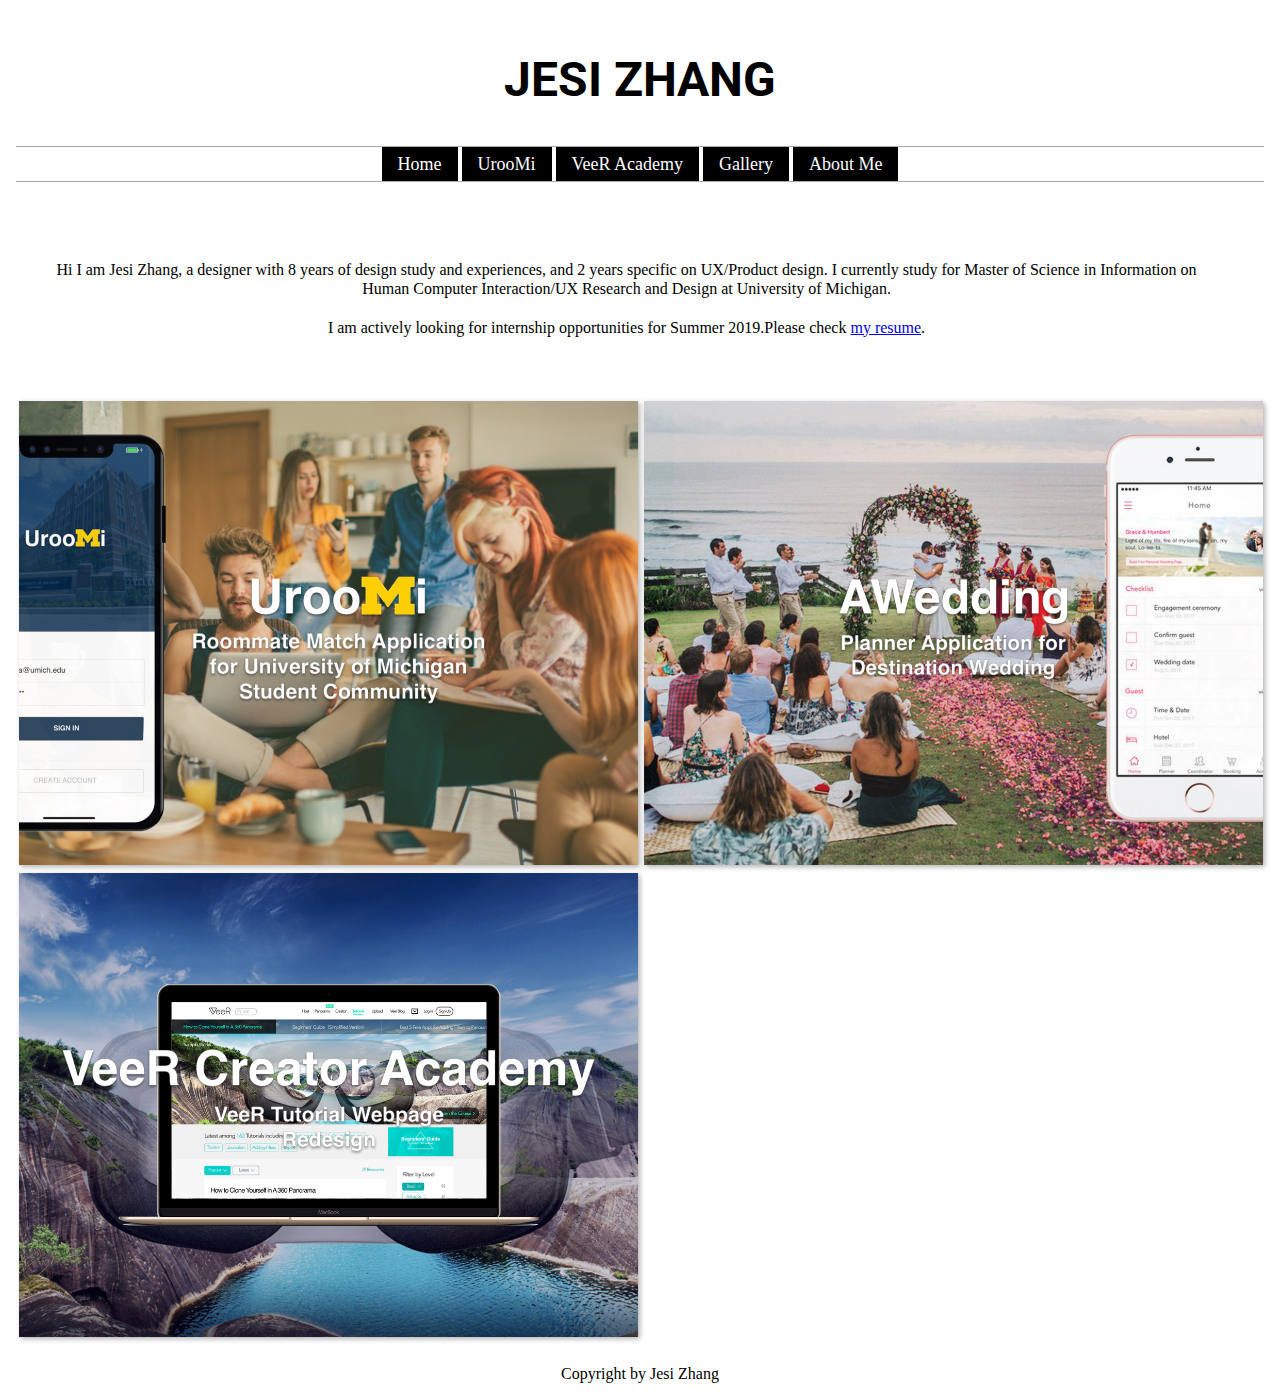
<file: index.html>
<!DOCTYPE html>
<html lang="en">
<head>
    <meta charset="UTF-8">
    <meta name="viewport" content="width=device-width, initial-scale=1.0">
    <link rel="shortcut icon" href="images/browser_tab_icon.png" />
    <link rel="stylesheet" type="text/css" href="css/html5reset.css">
    <link rel="stylesheet" type="text/css" href="css/style.css">
    <link href="https://fonts.googleapis.com/css?family=Roboto:400,500,900" rel="stylesheet">
    <link rel="stylesheet" href="https://pro.fontawesome.com/releases/v5.8.0/css/all.css">
    <title>Xu Zhang - Home</title>

</head>
<body>
  <a href = "#main" class="skip">Skip to Content</a>
  <header>
     <h1>JESI ZHANG</h1>
     <nav>
        <ul class="nav">
          <li><a href = "index.html" class="active">Home</a></li>
            <li><a href = "uroomi.html">UrooMi</a></li>
            <li><a href = "veer.html">VeeR Academy</a></li>
            <li><a href = "awedding.html">Gallery</a></li>
            <li><a href = "aboutme.html">About Me</a></li>
        </ul>
    </nav>
  </header>

<main id="main">
<div class = "content">
<p>Hi I am Jesi Zhang, a designer with 8 years of design study and experiences, and 2 years specific on UX/Product design. I currently study for Master of Science in Information on Human Computer Interaction/UX Research and Design at University of Michigan.</p>
<br>
<p>I am actively looking for internship opportunities for Summer 2019.Please check <a href = "aboutme.html">my resume</a>.</p>
</div>

<div class = "row">
  <div class = "column">
  <img src="images/uroomi_cover.jpg" alt="UrooMi">
  <img src="images/veer_cover.jpg" alt="VeeR Academy">
  </div>
  <div class = "column">
  <img src="images/awedding_cover.jpg" alt="AWedding">
  </div>
</div>
</main>

<footer>
  <p>Copyright by Jesi Zhang</p>
</footer>

</body>
</html>
</file>
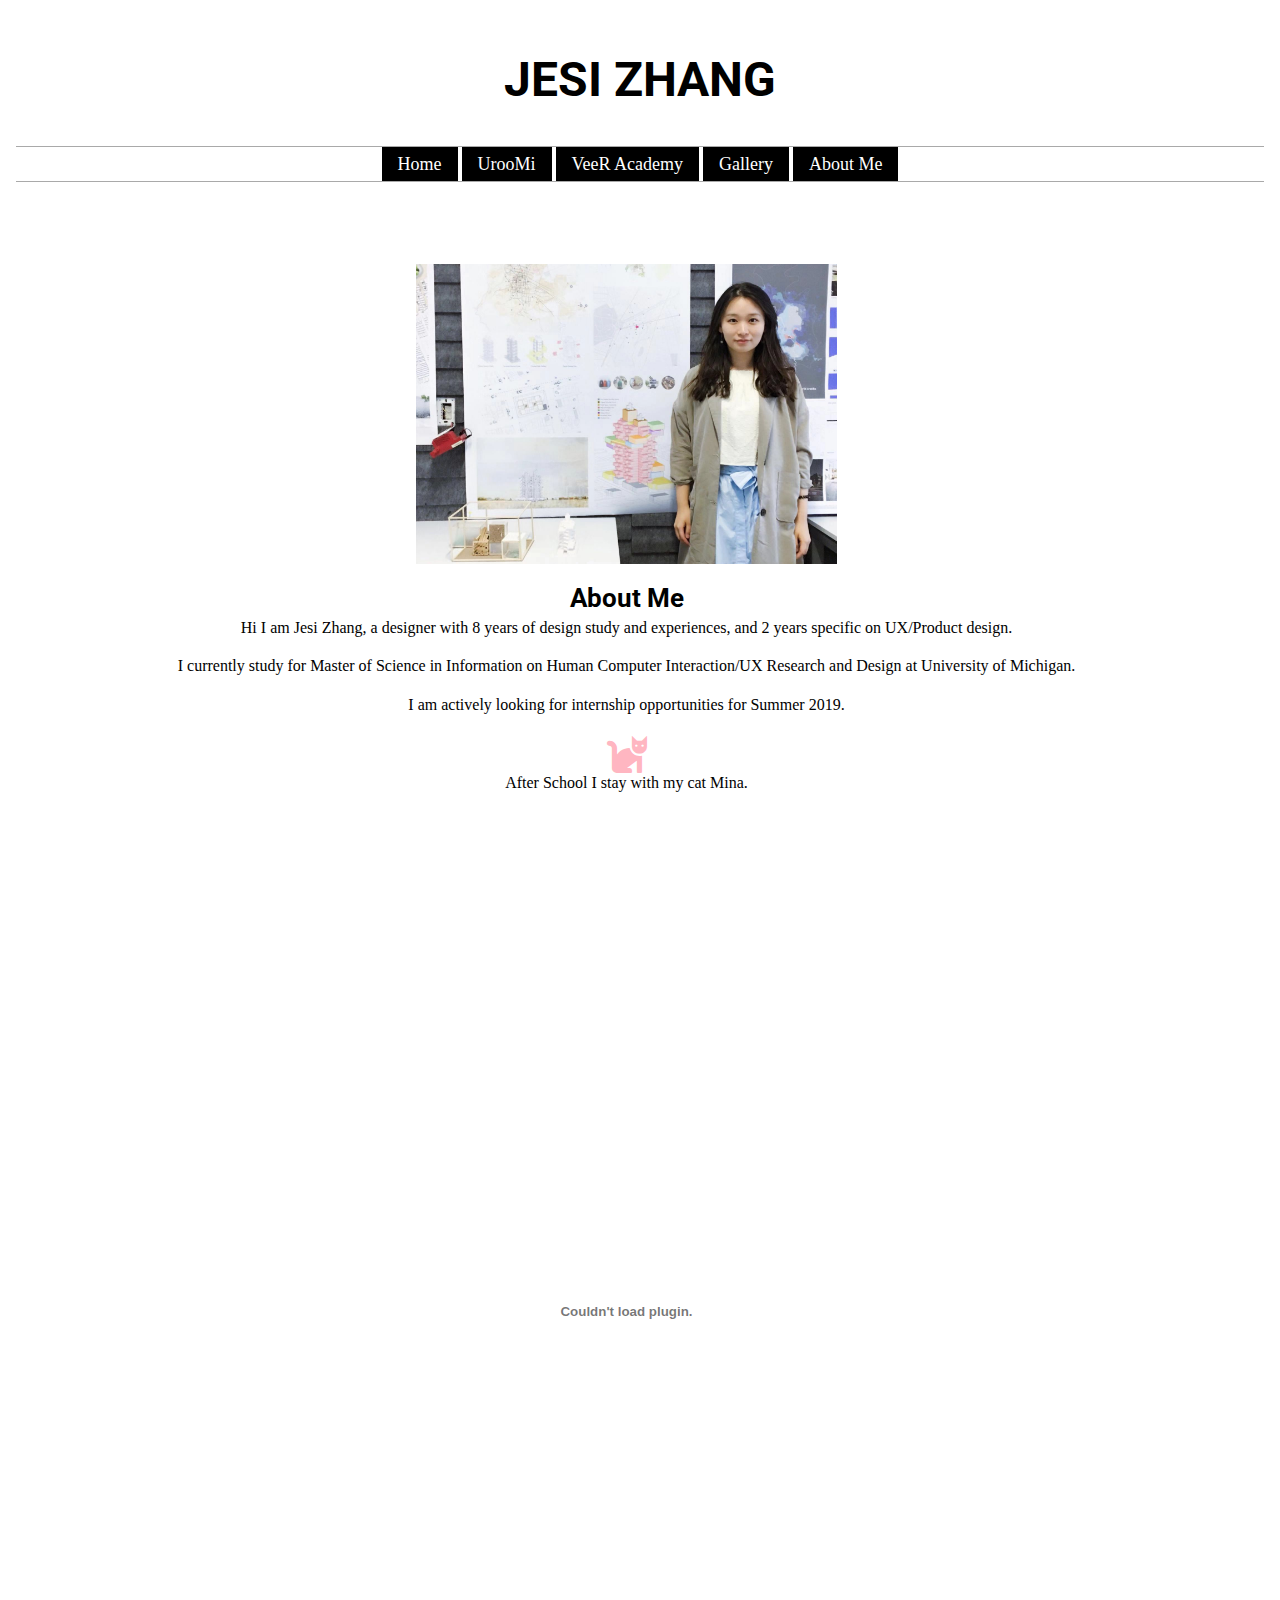
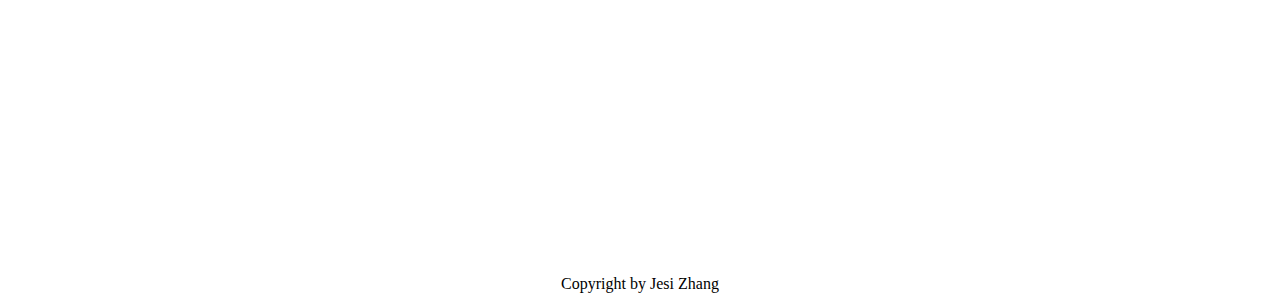
<file: aboutme.html>
<!DOCTYPE html>
<html lang="en">
<head>
    <meta charset="UTF-8">
    <link rel="shortcut icon" href="images/browser_tab_icon.png" />
    <link rel="stylesheet" type="text/css" href="css/html5reset.css">
    <link rel="stylesheet" type="text/css" href="css/style.css">
    <link href="https://fonts.googleapis.com/css?family=Roboto:400,500,900" rel="stylesheet">
    <link rel="stylesheet" href="https://use.fontawesome.com/releases/v5.4.0/css/all.css">
    <title>Xu Zhang - About Me</title>

</head>
<body>
<a href = "#main" class="skip">Skip to Content</a>
<header>
     <h1>JESI ZHANG</h1>
     <nav>
        <ul class="nav">
            <li><a href = "index.html">Home</a></li>
            <li><a href = "uroomi.html">UrooMi</a></li>
            <li><a href = "veer.html">VeeR Academy</a></li>
            <li><a href = "awedding.html">Gallery</a></li>
            <li><a href = "aboutme.html" class="active">About Me</a></li>
        </ul>
    </nav>
</header>

<main id="main">
  <div class = "content">
  <div class = "column1">
    <div class="flex-container" >
        <img src="images/aboutme.jpg" alt = "profile picture" width=auto height="300"/>
    </div>
  </div>
  <h3>About Me</h3>
  <p>Hi I am Jesi Zhang, a designer with 8 years of design study and experiences, and 2 years specific on UX/Product design. </p>
  <br/>
  <p>I currently study for Master of Science in Information on Human Computer Interaction/UX Research and Design at University of Michigan.</p>
  <br/>
  <p>I am actively looking for internship opportunities for Summer 2019.</p>
  <br/>

  <i class="fas fa-cat"></i>
  <br/>
  <p>After School I stay with my cat Mina.</p>
  <br/>
  <embed src="docs/resume.pdf" width="60%" height="1000px" />
  </div>

</main>

<footer>
  <p>Copyright by Jesi Zhang</p>
</footer>

</body>
</html>
</file>
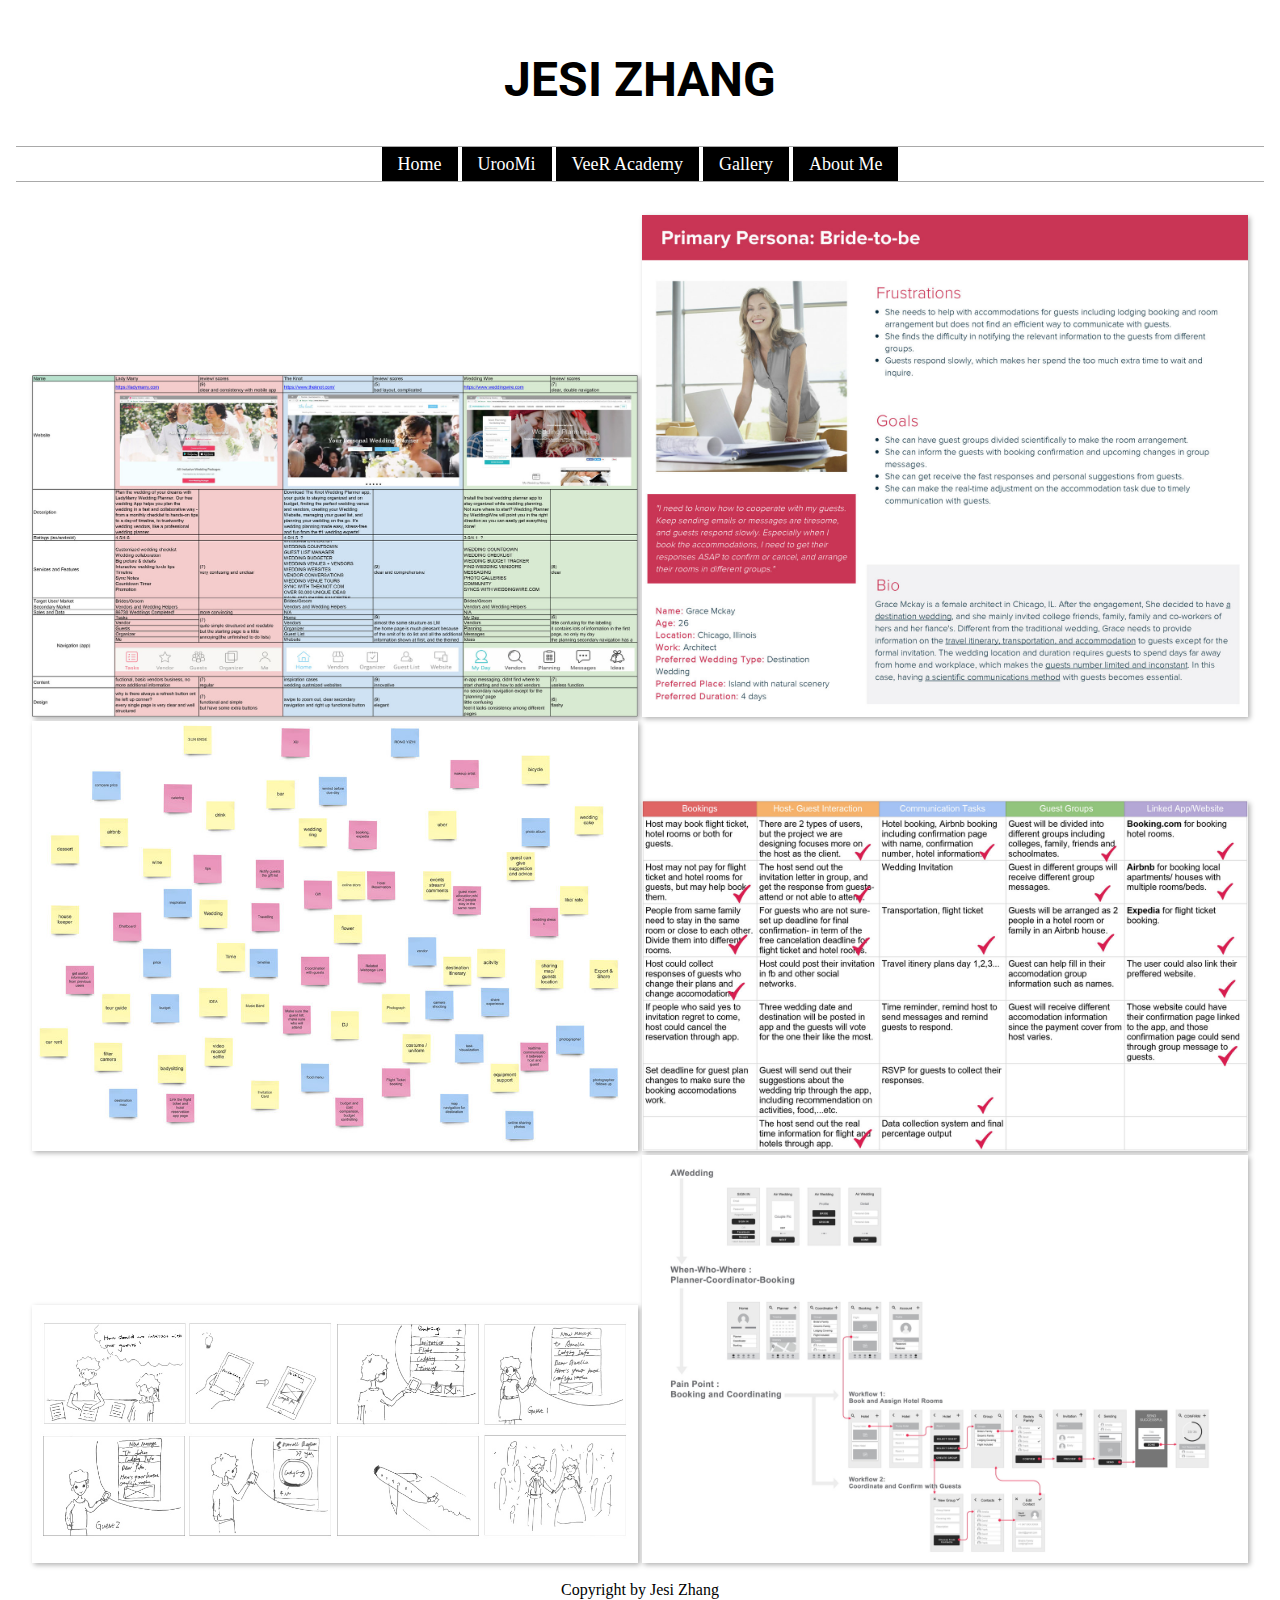
<file: awedding.html>
<!DOCTYPE html>
<html lang="en">
<head>
    <meta charset="UTF-8">
    <link rel="shortcut icon" href="images/browser_tab_icon.png" />
    <link rel="stylesheet" type="text/css" href="css/html5reset.css">
    <link rel="stylesheet" type="text/css" href="css/style.css">
    <link href="https://fonts.googleapis.com/css?family=Roboto:400,500,900" rel="stylesheet">
    <title>Xu Zhang - Gallery</title>
</head>
<a href = "#main" class="skip">Skip to Content</a>
<body>
<header>
     <h1>JESI ZHANG</h1>
     <nav>
        <ul class="nav">
          <li><a href = "index.html">Home</a></li>
            <li><a href = "uroomi.html">UrooMi</a></li>
            <li><a href = "veer.html">VeeR Academy</a></li>
            <li><a href = "awedding.html" class="active">Gallery</a></li>
            <li><a href = "aboutme.html">About Me</a></li>
        </ul>
    </nav>
</header>

  <main id="main">
  <div class="gallery-flex">
  <img class="gallery-item" src="images/awedding_1.jpg" alt = "competitor analysis"/>
  <img class="gallery-item" src="images/awedding_2.jpg" alt = "persona"/>
  <img class="gallery-item" src="images/awedding_3.jpg" alt = "brainstorm"/>
  <img class="gallery-item" src="images/awedding_4.jpg" alt = "brainstorm"/>
  <img class="gallery-item" src="images/awedding_5.jpg" alt = "storyboard"/>
  <img class="gallery-item" src="images/awedding_7.jpg" alt = "lo-fi"/>


  </main>

  <footer>
    <p>Copyright by Jesi Zhang</p>
  </footer>

</body>
</html>
</file>
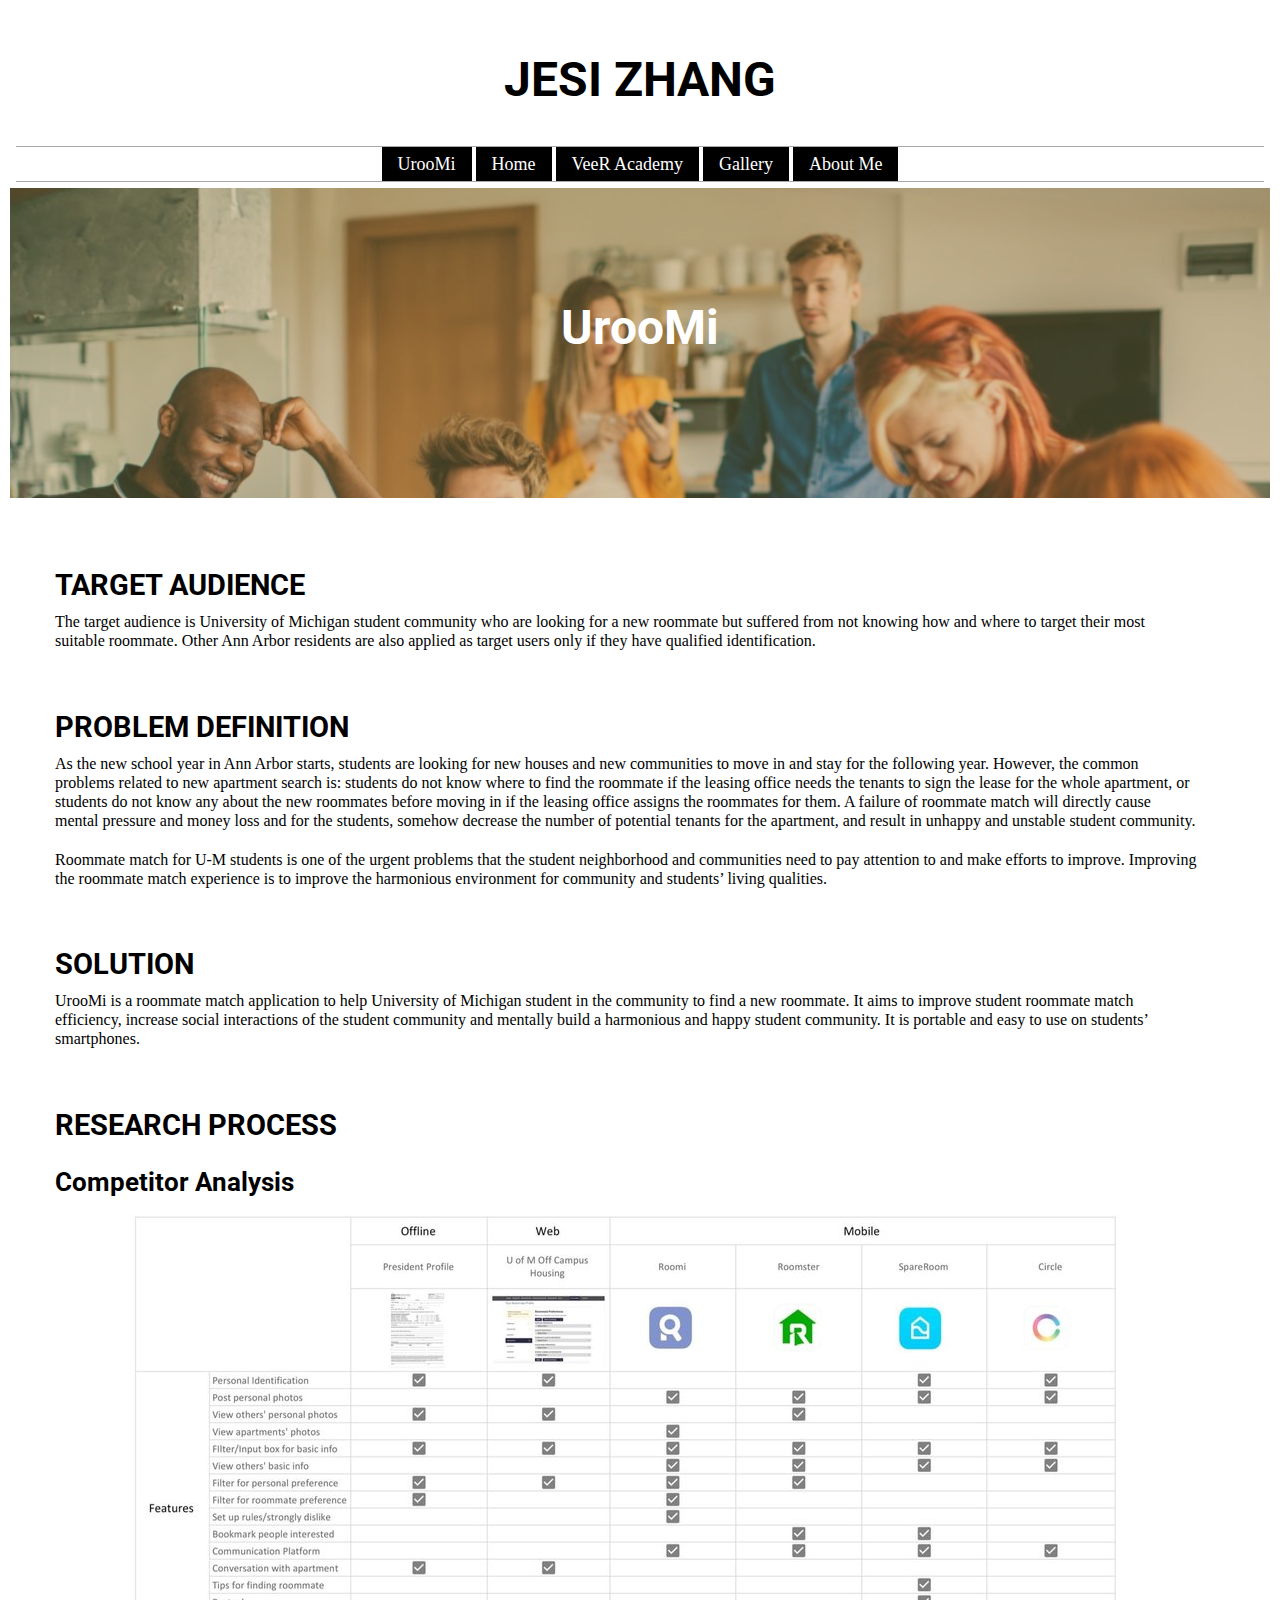
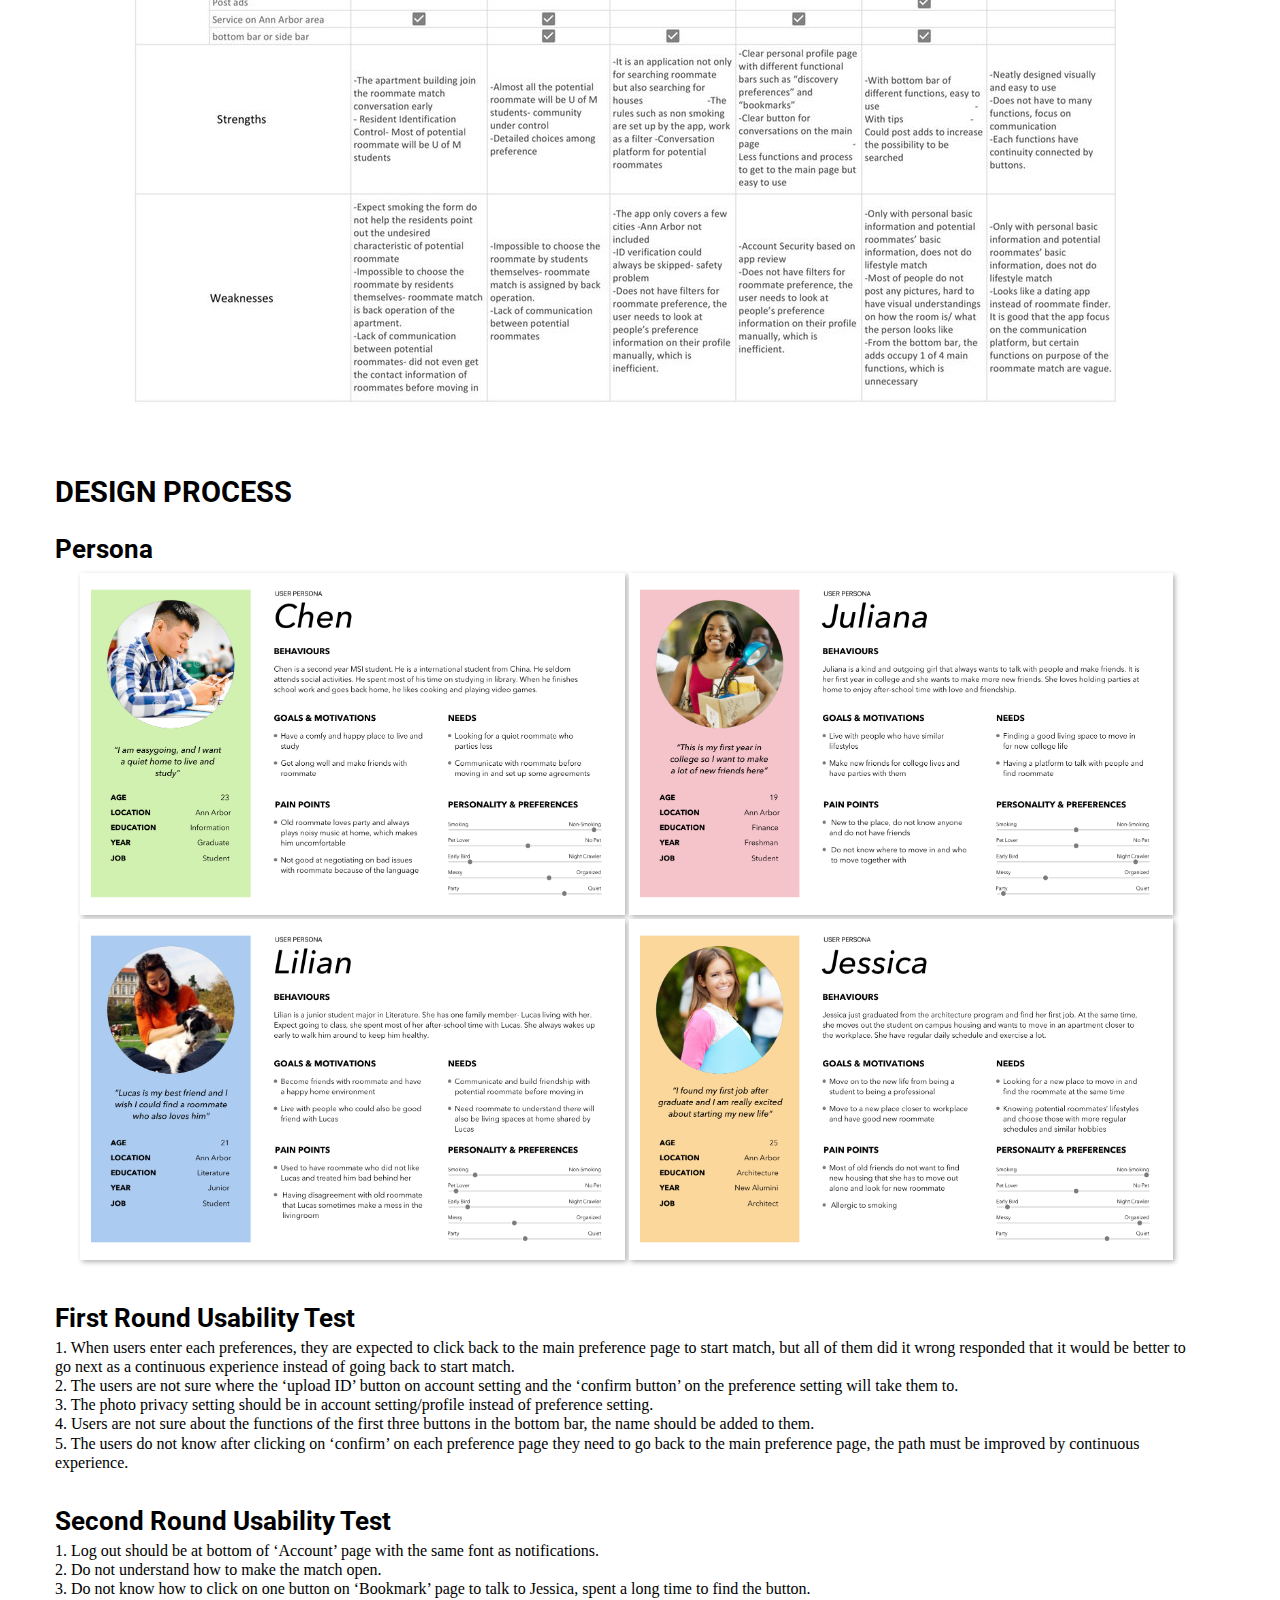
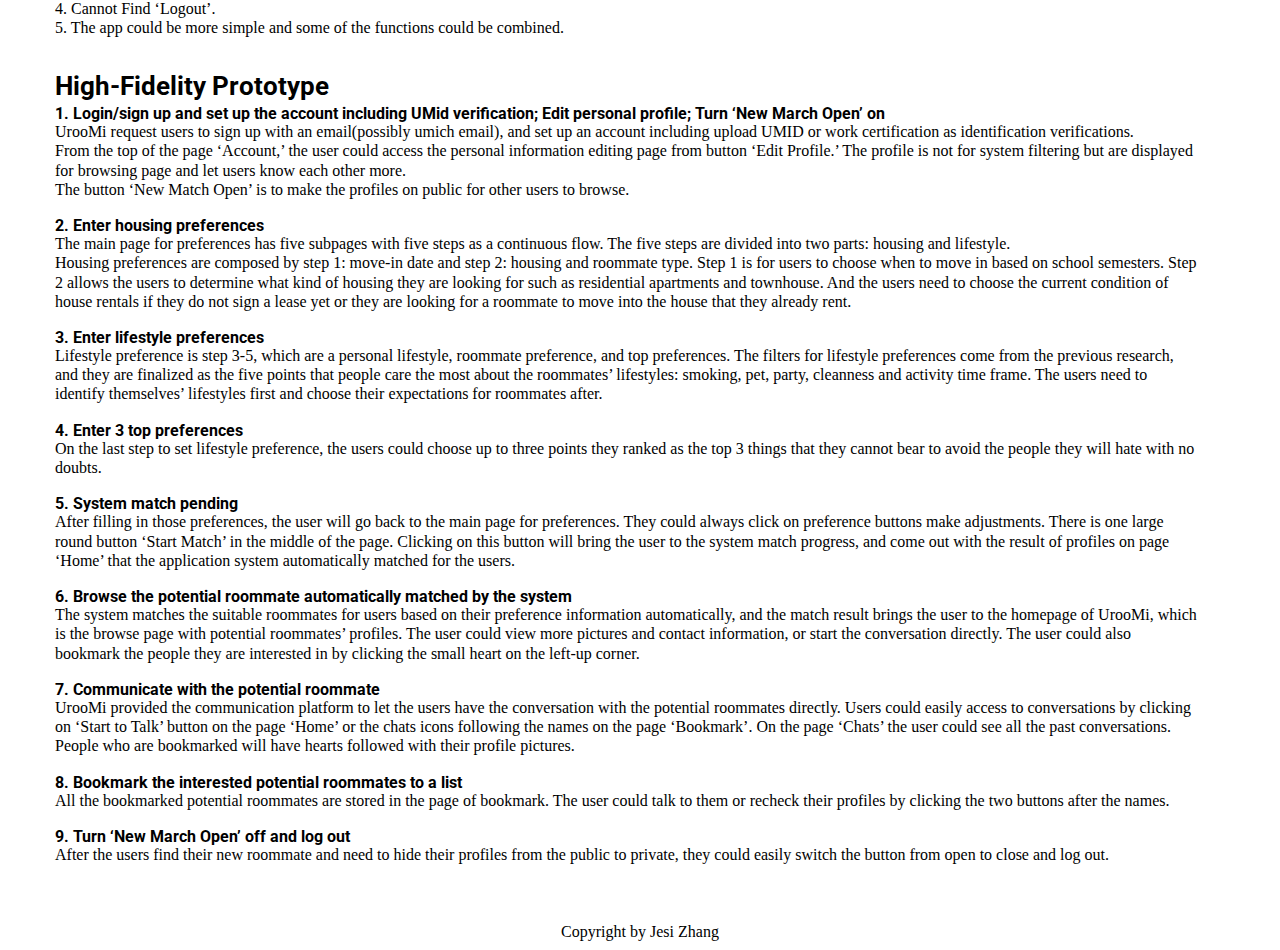
<file: uroomi.html>
<!DOCTYPE html>
<html lang="en">
<head>
    <meta charset="UTF-8">
    <link rel="shortcut icon" href="images/browser_tab_icon.png" />
    <link rel="stylesheet" type="text/css" href="css/html5reset.css">
    <link rel="stylesheet" type="text/css" href="css/style.css">
    <link href="https://fonts.googleapis.com/css?family=Roboto:400,500,900" rel="stylesheet">
    <title>Xu Zhang - UrooMi</title>

</head>
<body>
  <a href = "#main" class="skip">Skip to Content</a>

  <header>
    <h1>JESI ZHANG</h1>
    <nav>
        <ul class="nav">
          <li><a href = "uroomi.html" class="active">UrooMi</a></li>
          <li><a href = "index.html">Home</a></li>
            <li><a href = "veer.html">VeeR Academy</a></li>
            <li><a href = "awedding.html">Gallery</a></li>
            <li><a href = "aboutme.html">About Me</a></li>
        </ul>
    </nav>
  <div class="background">
  <h1>UrooMi</h1>
  </div>
  </header>

  <main id="main">
  <div class = "content">
  <div class = "des">
  <h2>TARGET AUDIENCE</h2>
  <p>The target audience is University of Michigan student community who are looking for a new roommate but suffered from not knowing how and where to target their most suitable roommate. Other Ann Arbor residents are also applied as target users only if they have qualified identification.</p>
  <br/>

  <h2>PROBLEM DEFINITION</h2>
  <p>As the new school year in Ann Arbor starts, students are looking for new houses and new communities to move in and stay for the following year. However, the common problems related to new apartment search is: students do not know where to find the roommate if the leasing office needs the tenants to sign the lease for the whole apartment, or students do not know any about the new roommates before moving in if the leasing office assigns the roommates for them. A failure of roommate match will directly cause mental pressure and money loss and for the students, somehow decrease the number of potential tenants for the apartment, and result in unhappy and unstable student community.</p>
  <br/>
  <p>Roommate match for U-M students is one of the urgent problems that the student neighborhood and communities need to pay attention to and make efforts to improve. Improving the roommate match experience is to improve the harmonious environment for community and students’ living qualities.</p>
  <br/>

  <h2>SOLUTION</h2>
  <p>UrooMi is a roommate match application to help University of Michigan student in the community to find a new roommate. It aims to improve student roommate match efficiency, increase social interactions of the student community and mentally build a harmonious and happy student community. It is portable and easy to use on students’ smartphones.</p>
  <br/>

  <h2>RESEARCH PROCESS</h2>
  <h3>Competitor Analysis</h3>
  </div>

  <div class = "column1">
  <img src="images/uroomi_1.jpg" alt = "competitor analysis"/>
  </div>
  <br/>

  <div class = "des">
  <h2>DESIGN PROCESS</h2>
  <h3>Persona</h3>
  </div>

    <div class="gallery-flex">
    <img class="gallery-item" src="images/uroomi_2.jpg" alt = "persona 1"/>
    <img class="gallery-item" src="images/uroomi_3.jpg" alt = "persona 2"/>
    <img class="gallery-item" src="images/uroomi_4.jpg" alt = "persona 3"/>
    <img class="gallery-item" src="images/uroomi_5.jpg" alt = "persona 4"/>
    </div>
    <br/>

  <div class = "des">
  <h3>First Round Usability Test</h3>
  <p>1. When users enter each preferences, they are expected to click back to the main preference page to start match, but all of them did it wrong responded that it would be better to go next as a continuous experience instead of going back to start match.</p>
  <p>2. The users are not sure where the ‘upload ID’ button on account setting and the ‘confirm button’ on the preference setting will take them to.</p>
  <p>3. The photo privacy setting should be in account setting/profile instead of preference setting.</p>
  <p>4. Users are not sure about the functions of the first three buttons in the bottom bar, the name should be added to them.</p>
  <p>5. The users do not know after clicking on ‘confirm’ on each preference page they need to go back to the main preference page, the path must be improved by continuous experience.</p>
  <br/>

  <h3>Second Round Usability Test</h3>
  <p>1. Log out should be at bottom of ‘Account’ page with the same font as notifications.</p>
  <p>2. Do not understand how to make the match open.</p>
  <p>3. Do not know how to click on one button on ‘Bookmark’ page to talk to Jessica, spent a long time to find the button.</p>
  <p>4. Cannot Find ‘Logout’.</p>
  <p>5. The app could be more simple and some of the functions could be combined.</p>
  <br/>

  <h3>High-Fidelity Prototype</h3>
  <h4>1. Login/sign up and set up the account including UMid verification; Edit personal profile; Turn ‘New March Open’ on</h4>
  <p>UrooMi request users to sign up with an email(possibly umich email), and set up an account including upload UMID or work certification as identification verifications.</p>
  <p>From the top of the page ‘Account,’ the user could access the personal information editing page from button ‘Edit Profile.’ The profile is not for system filtering but are displayed for browsing page and let users know each other more.
  <p>The button ‘New Match Open’ is to make the profiles on public for other users to browse.</p>
  <br/>
  <h4>2. Enter housing preferences</h4>
  <p>The main page for preferences has five subpages with five steps as a continuous flow. The five steps are divided into two parts: housing and lifestyle.</p>
  <p>Housing preferences are composed by step 1:  move-in date and step 2: housing and roommate type. Step 1 is for users to choose when to move in based on school semesters. Step 2 allows the users to determine what kind of housing they are looking for such as residential apartments and townhouse. And the users need to choose the current condition of house rentals if they do not sign a lease yet or they are looking for a roommate to move into the house that they already rent.</p>
  <br/>
  <h4>3. Enter lifestyle preferences</h4>
  <p>Lifestyle preference is step 3-5, which are a personal lifestyle, roommate preference, and top preferences. The filters for lifestyle preferences come from the previous research, and they are finalized as the five points that people care the most about the roommates’ lifestyles: smoking, pet, party, cleanness and activity time frame. The users need to identify themselves’ lifestyles first and choose their expectations for roommates after.</p>
  <br/>
  <h4>4. Enter 3 top preferences</h4>
  <p>On the last step to set lifestyle preference, the users could choose up to three points they ranked as the top 3 things that they cannot bear to avoid the people they will hate with no doubts.</p>
  <br/>
  <h4>5. System match pending</h4>
  <p>After filling in those preferences, the user will go back to the main page for preferences. They could always click on preference buttons make adjustments. There is one large round button ‘Start Match’ in the middle of the page. Clicking on this button will bring the user to the system match progress, and come out with the result of profiles on page ‘Home’ that the application system automatically matched for the users.</p>
  <br/>
  <h4>6. Browse the potential roommate automatically matched by the system</h4>
  <p>The system matches the suitable roommates for users based on their preference information automatically, and the match result brings the user to the homepage of UrooMi, which is the browse page with potential roommates’ profiles. The user could view more pictures and contact information, or start the conversation directly. The user could also bookmark the people they are interested in by clicking the small heart on the left-up corner.</p>
  <br/>
  <h4>7. Communicate with the potential roommate</h4>
  <p>UrooMi provided the communication platform to let the users have the conversation with the potential roommates directly. Users could easily access to conversations by clicking on ‘Start to Talk’ button on the page ‘Home’ or the chats icons following the names on the page ‘Bookmark’. On the page ‘Chats’ the user could see all the past conversations. People who are bookmarked will have hearts followed with their profile pictures.</p>
  <br/>
  <h4>8. Bookmark the interested potential roommates to a list</h4>
  <p>All the bookmarked potential roommates are stored in the page of bookmark. The user could talk to them or recheck their profiles by clicking the two buttons after the names.</p>
  <br/>
  <h4>9. Turn ‘New March Open’ off and log out</h4>
  <p>After the users find their new roommate and need to hide their profiles from the public to private, they could easily switch the button from open to close and log out.</p>
  </div>

    </div>
  </main>

  <footer>
    <p>Copyright by Jesi Zhang</p>
  </footer>

</body>
</html>
</file>
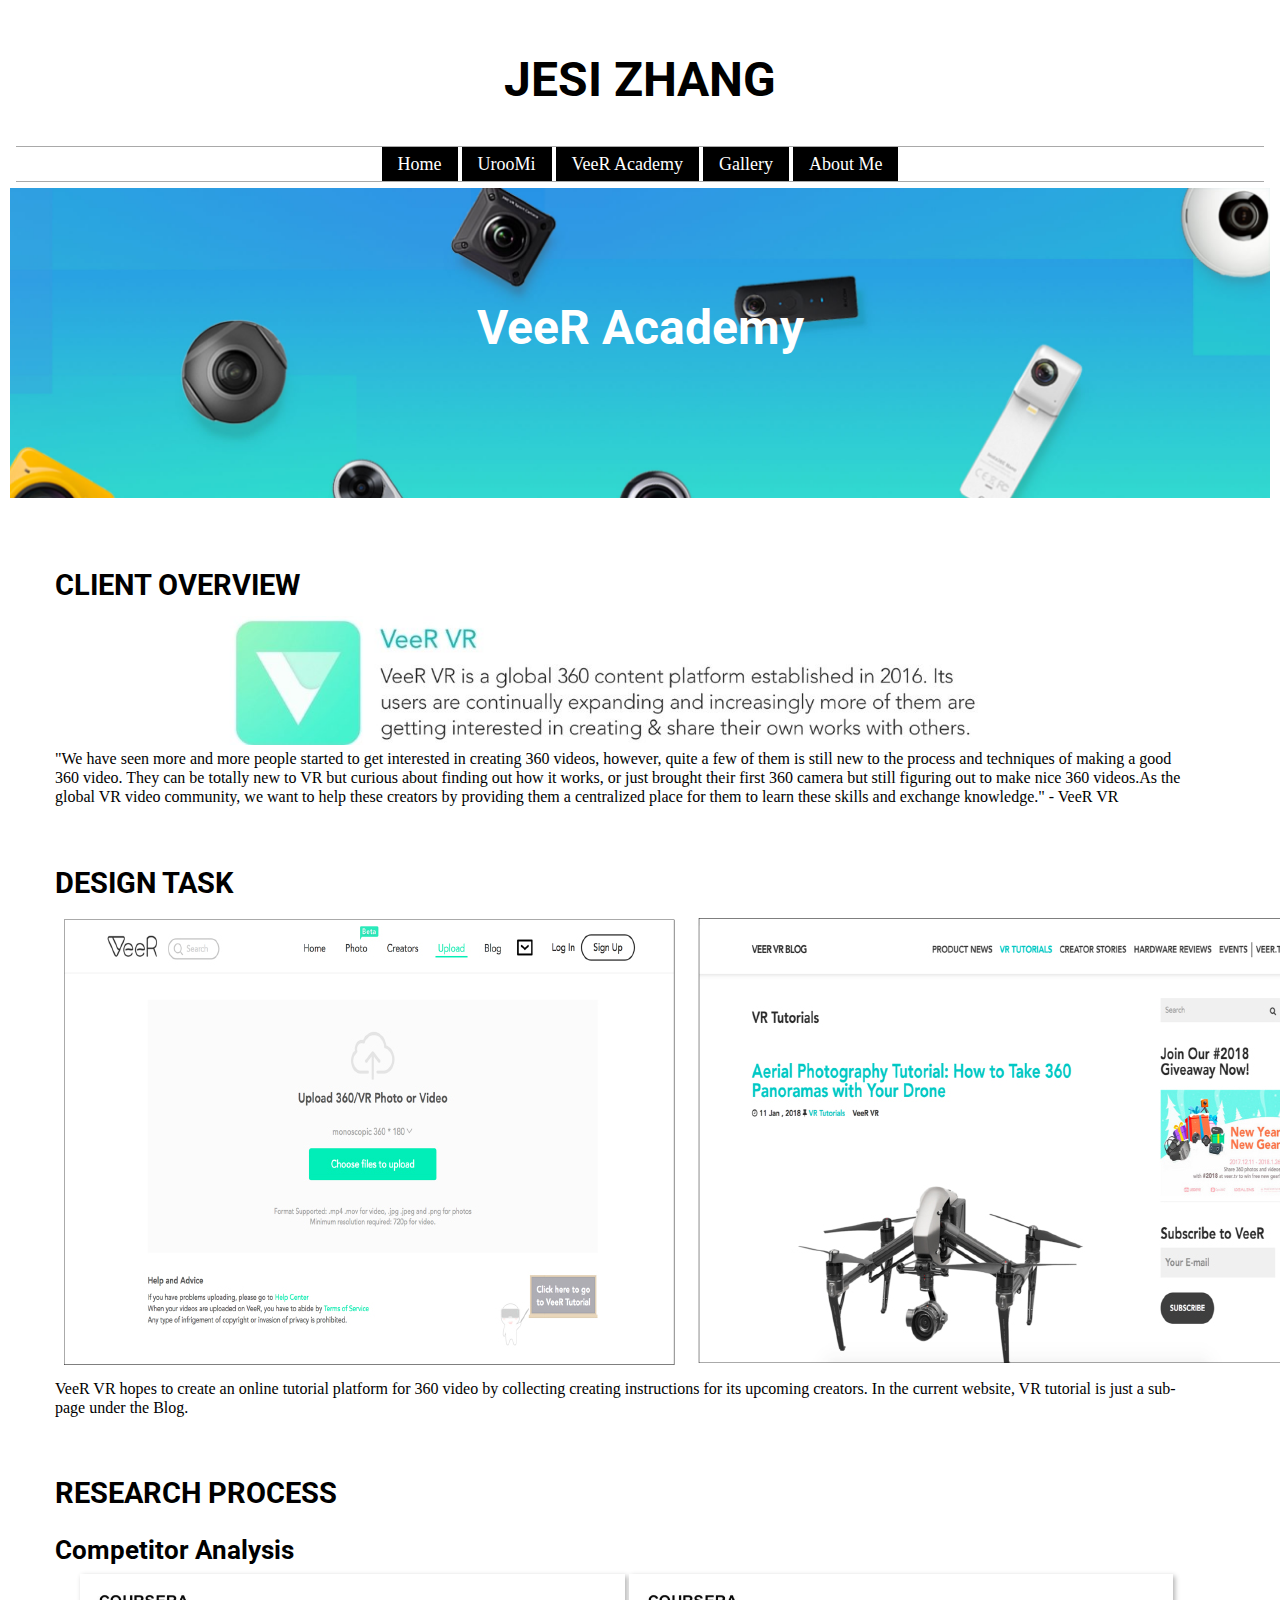
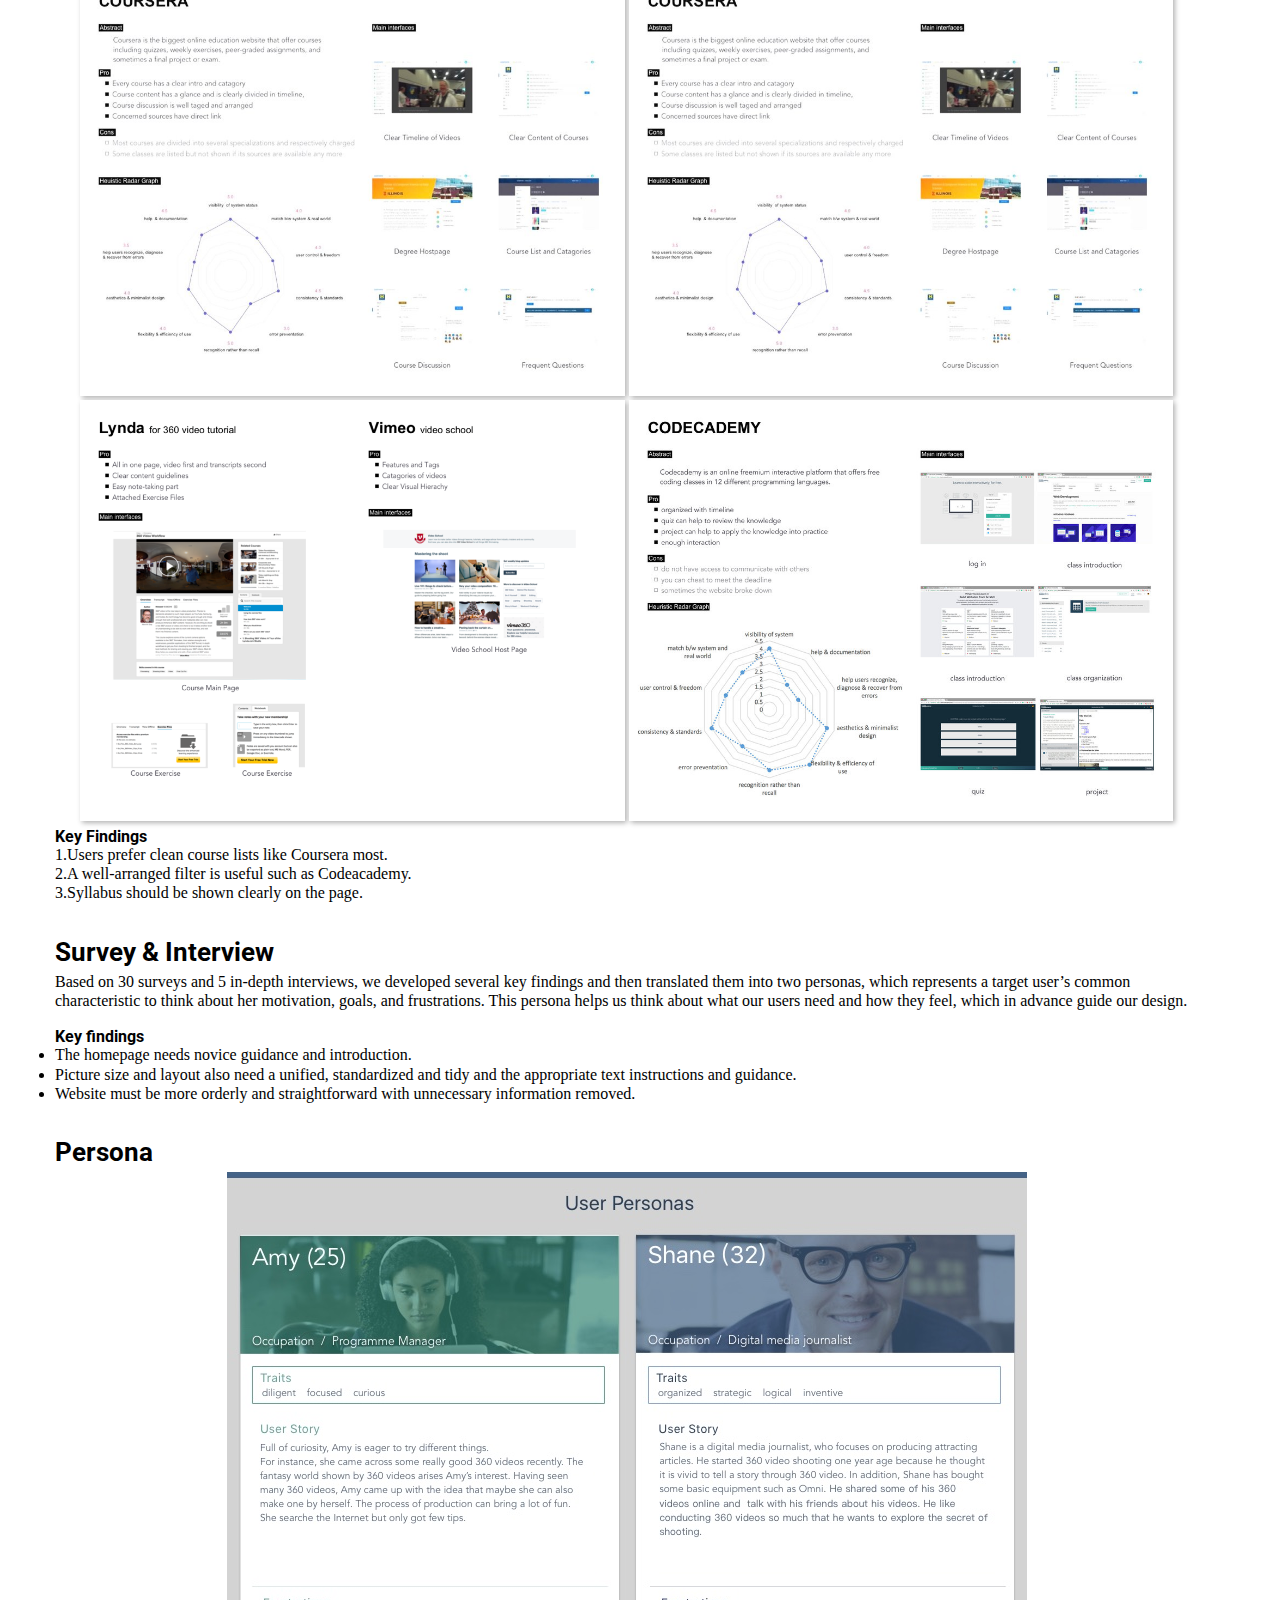
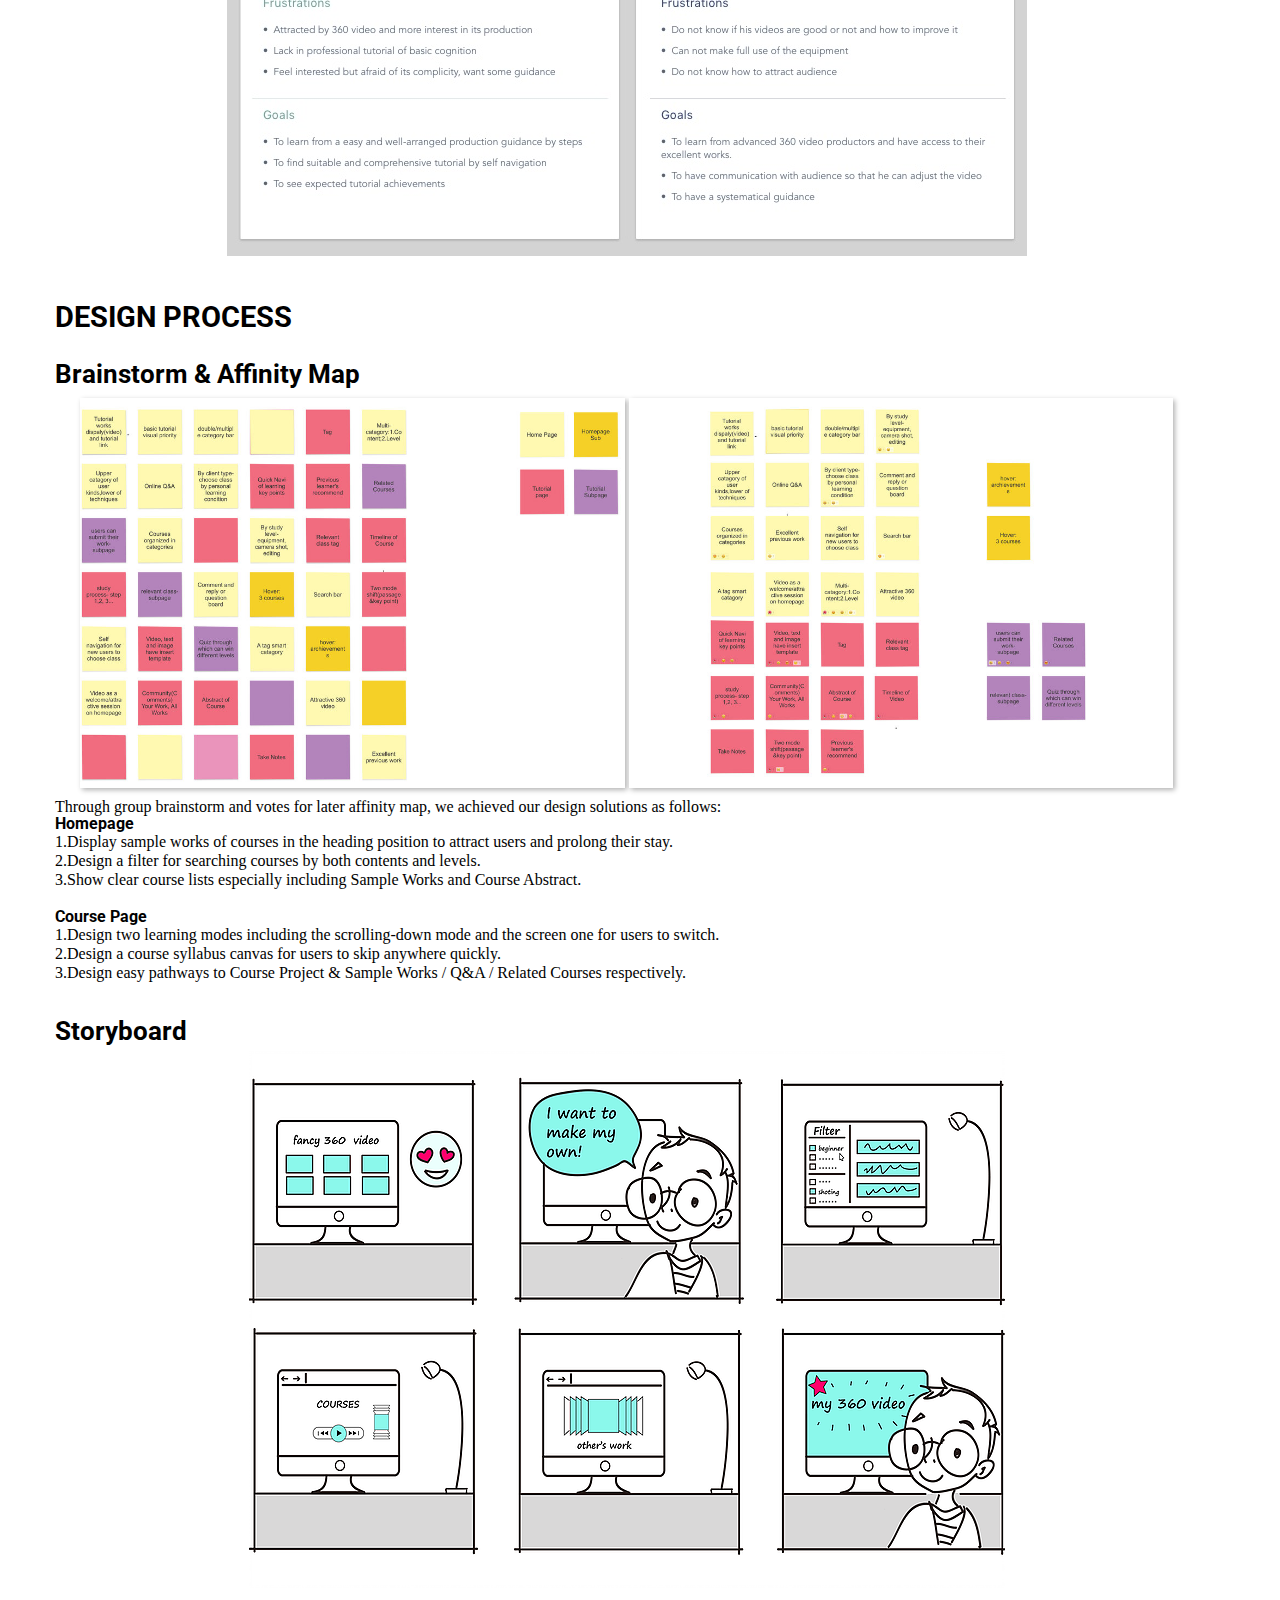
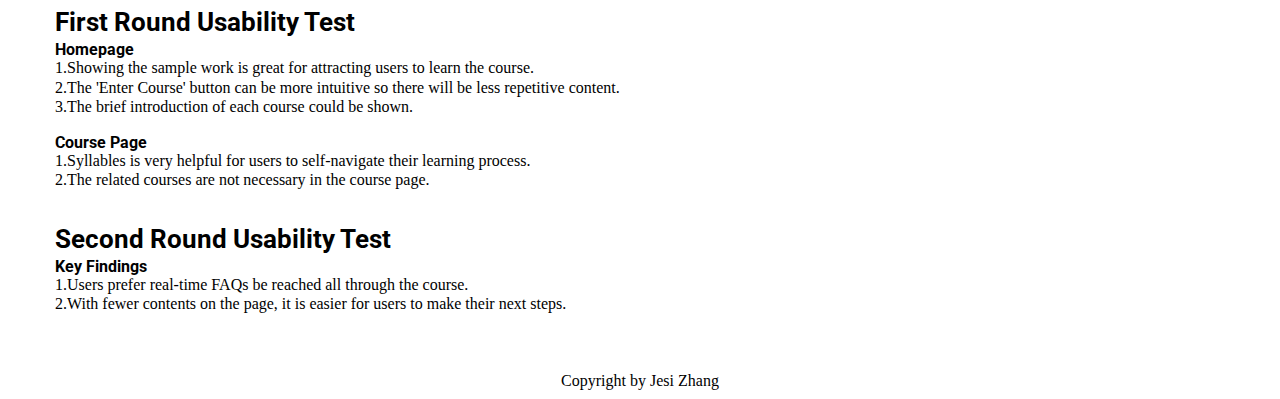
<file: veer.html>
<!DOCTYPE html>
<html lang="en">
<head>
    <meta charset="UTF-8">
    <link rel="shortcut icon" href="images/browser_tab_icon.png" />
    <link rel="stylesheet" type="text/css" href="css/html5reset.css">
    <link rel="stylesheet" type="text/css" href="css/style.css">
    <link href="https://fonts.googleapis.com/css?family=Roboto:400,500,900" rel="stylesheet">
    <title>Xu Zhang - VeeR Academy</title>

</head>
<body>
<a href = "#main" class="skip">Skip to Content</a>
<header>
     <h1>JESI ZHANG</h1>
     <nav>
        <ul class="nav">
          <li><a href = "index.html">Home</a></li>
            <li><a href = "uroomi.html">UrooMi</a></li>
            <li><a href = "veer.html" class="active">VeeR Academy</a></li>
            <li><a href = "awedding.html">Gallery</a></li>
            <li><a href = "aboutme.html">About Me</a></li>
        </ul>
    </nav>
  <div class="background1">
  <h1>VeeR Academy</h1>
  </div>
  </header>

  <main id="main">
  <div class = "content">
  <div class = "des">
  <h2>CLIENT OVERVIEW</h2>
  </div>

  <div class = "column1">
  <img src="images/veer_1.jpg" alt = "client"/>
  </div>

  <div class = "des">
  <p>"We have seen more and more people started to get interested in creating 360 videos, however, quite a few of them is still new to the process and techniques of making a good 360 video. They can be totally new to VR but curious about finding out how it works, or just brought their first 360 camera but still figuring out to make nice 360 videos.As the global VR video community, we want to help these creators by providing them a centralized place for them to learn these skills and exchange knowledge." - VeeR VR</p>
  <br/>
  <h2>DESIGN TASK</h2>
  </div>

  <img src="images/veer_2.jpg" alt = "design task"/>
  <div class = "des">
  <p>VeeR VR hopes to create an online tutorial platform for 360 video by collecting creating instructions for its upcoming creators. In the current website, VR tutorial is just a sub-page under the Blog.</p>
  <br/>

  <h2>RESEARCH PROCESS</h2>
  <h3>Competitor Analysis</h3>
  </div>

  <div class="gallery-flex">
  <img class="gallery-item" src="images/veer_3.jpg" alt = "competitor analysis 1"/>
  <img class="gallery-item" src="images/veer_4.jpg" alt = "competitor analysis 2"/>
  <img class="gallery-item" src="images/veer_5.jpg" alt = "competitor analysis 3"/>
  <img class="gallery-item" src="images/veer_6.jpg" alt = "competitor analysis 4"/>
  </div>

  <div class = "des">
  <h4>Key Findings</h4>
  <p>1.Users prefer clean course lists like Coursera most.</p>
  <p>2.A well-arranged filter is useful such as Codeacademy.</p>
  <p>3.Syllabus should be shown clearly on the page.</p>
  <br/>

  <h3>Survey & Interview</h3>
  <p>Based on 30 surveys and 5 in-depth interviews, we developed several key findings and then translated them into two personas, which represents a target user’s common characteristic to think about her motivation, goals, and frustrations. This persona helps us think about what our users need and how they feel, which in advance guide our design.</p>
  <br/>
  <h4>Key findings</h4>
  <ul>
      <li>The homepage needs novice guidance and introduction.</li>
      <li>Picture size and layout also need a unified, standardized and tidy and the appropriate text instructions and guidance.</li>
      <li>Website must be more orderly and straightforward with unnecessary information removed.</li>
  </ul>
  <br/>

  <h3>Persona</h3>
  </div>

  <img src="images/veer_7.jpg" alt = "persona"/>
  <br/>

  <div class = "des">
  <h2>DESIGN PROCESS</h2>
  <h3>Brainstorm & Affinity Map</h3>
  </div>

  <div class="gallery-flex">
  <img class="gallery-item" src="images/veer_8.jpg" alt = "brainstorm"/>
  <img class="gallery-item" src="images/veer_9.jpg" alt = "affinity map"/>
  </div>

  <div class = "des">
  <p>Through group brainstorm and votes for later affinity map, we achieved our design solutions as follows:</p>
  <h4>Homepage</h4>
  <p>1.Display sample works of courses in the heading position to attract users and prolong their stay.</p>
  <p>2.Design a filter for searching courses by both contents and levels.</p>
  <p>3.Show clear course lists especially including Sample Works and Course Abstract.</p>
  <br/>
  <h4>Course Page</h4>
  <p>1.Design two learning modes including the scrolling-down mode and the screen one for users to switch.</p>
  <p>2.Design a course syllabus canvas for users to skip anywhere quickly.</p>
  <p>3.Design easy pathways to Course Project & Sample Works / Q&A / Related Courses respectively.</p>
  <br/>

  <h3>Storyboard</h3>
  </div>
  <img src="images/veer_10.jpg" alt = "storyboard"/>
  <br/>

  <div class = "des">
  <h3>First Round Usability Test</h3>
  <h4>Homepage</h4>
  <p>1.Showing the sample work is great for attracting users to learn the course.</p>
  <p>2.The 'Enter Course' button can be more intuitive so there will be less repetitive content.</p>
  <p>3.The brief introduction of each course could be shown.</p>
  <br/>
  <h4>Course Page</h4>
  <p>1.Syllables is very helpful for users to self-navigate their learning process.</p>
  <p>2.The related courses are not necessary in the course page.</p>
  <br/>

  <h3>Second Round Usability Test</h3>
  <h4>Key Findings</h4>
  <p>1.Users prefer real-time FAQs be reached all through the course.</p>
  <p>2.With fewer contents on the page, it is easier for users to make their next steps.</p>
  </div>

  </div>
  </main>

  <footer>
    <p>Copyright by Jesi Zhang</p>
  </footer>

</body>
</html>
</file>
<file: css/style.css>
header,footer{
	background: white;
	color: black;
}

header{
	min-height: 20vh;
	padding: 10px;
	display: flex;
	flex-direction: column;
}

footer{
  background-color: white;
  text-align: center;
  padding: 10px;
}

h1{
	text-align: center;
	font-size: 3rem;
	line-height: 5rem;
	font-family: 'Roboto', sans-serif;
	padding:20px;
}

h2 {
	font-size: 1.8rem;
	line-height: 3.375rem;
	font-family: 'Roboto', sans-serif;
	margin-top: 30px;
}

h3{
	font-size: 1.6rem;
	line-height: 2.5rem;
	margin-top: 10px;
	font-family: 'Roboto', sans-serif;
	color:black;
}

h4{
	font-size: 1rem;
	line-height: 1rem;
	font-family: 'Roboto', sans-serif;
}


.nav{
    border:1px solid darkgrey;
    border-width:1px 0;
    list-style:none;
    margin:6px;
    padding:0;
    text-align:center;
}

.nav li{
    display:inline-block;
    padding:0px;
		background: black;
}

li a {
  text-decoration: none;
	display: block;
  color: white;
  padding: 8px 16px;
  font-size: 18px;
}

li a.active {
  background-color: black;
  color: white;
}

li a:hover:not(.active) {
	background-color: white;
	color: black;
}

a.skip{
	left:-999px;
	position:absolute;
	top:auto;
	overflow:hidden;
}

a.skip:focus{
	color: #000;
	background-color:#fff;
	left: 0;
	top: auto;
	height: auto;
	overflow:auto;
	padding:5px;
	border-radius: 15px;
	text-align:center;
}

main{
		margin:5px;
		padding:0;
	  border:0;
	  outline:0;
	  font-size:100%;
	  line-height: 1.2;
	  vertical-align:baseline;
	  background:transparent;
		text-align:center;
	}


body{
	margin-top: 10px;
    background-color:transparent;
}

.content{
	  width:90%;
	  margin:50px;
	  padding:0;
	  border:0;
	  outline:0;
	  font-size:100%;
	  line-height: 1.2;
	  vertical-align:baseline;
	  background:transparent;
	}

.des{
	  text-align:left;
	}

.row{
	flex-direction: row;
	display:flex;
	justify-content: center;
	flex-wrap:wrap;
	padding:10px;
}

.column{
  flex:50%;
  justify-content: center;
  align-items: center;
  max-width: 100%;
}

.column img{
  margin: 4px;
  vertical-align: middle;
	box-shadow: 2px 2px 5px 0px rgba(0,0,0,0.3);
  max-width: 99%;
}

.column1 img{
  margin: 4px;
  vertical-align: middle;
  max-width: 99%;
}

.background{
  padding:80px;
  height:150px;
  text-align:left;
  background-image: url("../images/uroomi_back.png");
  background-repeat: no-repeat;
  color:white;
  background-size:cover;
}

.background1{
  padding:80px;
  height:150px;
  text-align:left;
  background-image: url("../images/veer_background.jpg");
  background-repeat: no-repeat;
  color:white;
  background-size:cover;
}

.gallery-flex {
	flex: 1 0 24rem;
	flex-direction: row;
	justify-content: center;
	flex-wrap: wrap;
	align-items: center;
	margin:4px;
}

.gallery-item {
	object-fit: cover;
	box-shadow: 2px 2px 5px 0px rgba(0,0,0,0.3);
	max-width: 48%;
}

.fa-cat {
  font-size: 40px;
  color:lightpink
}


/*nav ul{
		display: flex;
		flex-direction: row;
}
nav ul li{
	display: inline-block;
	width:25%;
	background: blue;
	padding: 10px;
	min-height: 25px;
	line-height: 25px;
	border-width: 2px;
	text-align: center;
	background-image: linear-gradient(to bottom right, purple, lightpink);
	}
</file>
